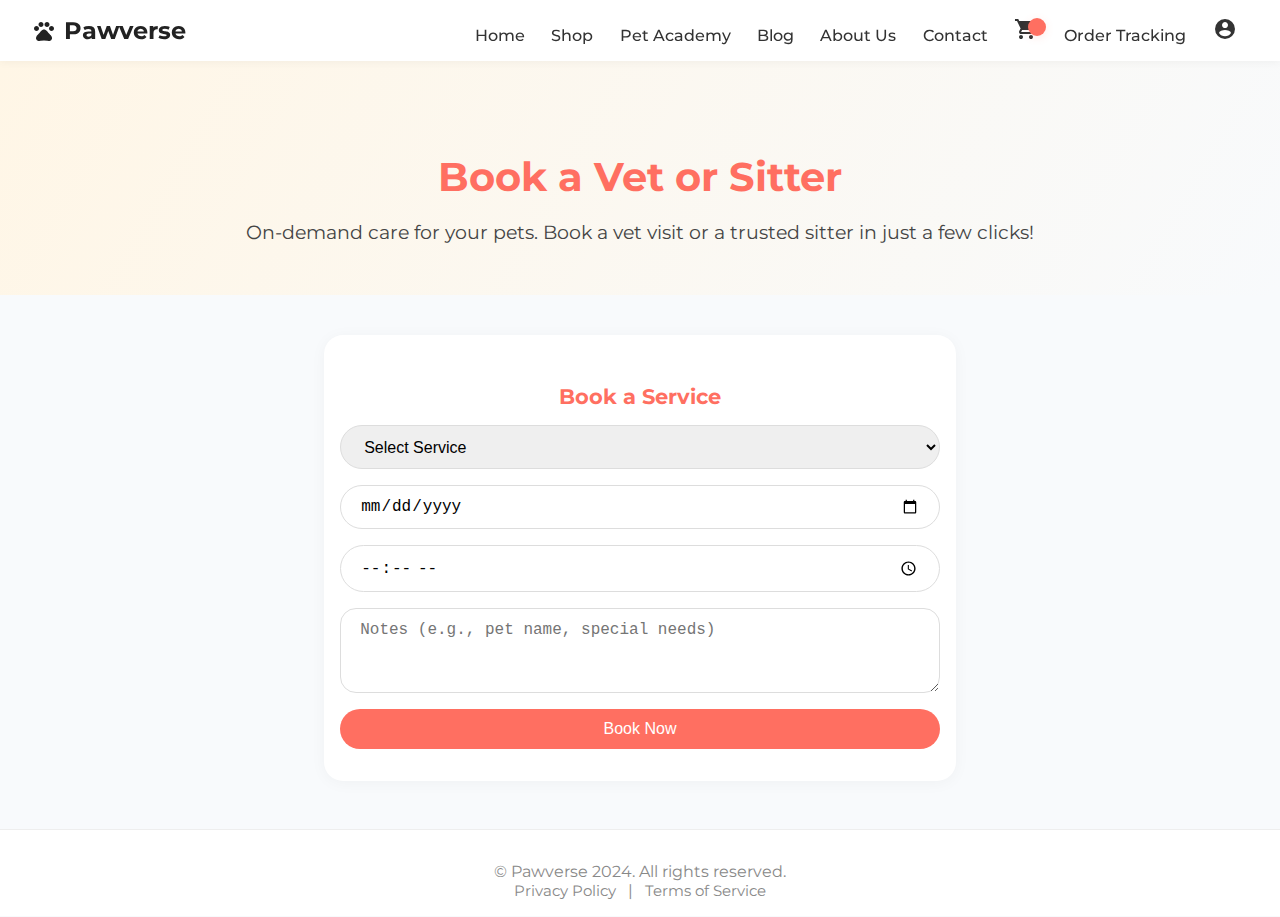
<file: pawverse/book-service.html>
<!DOCTYPE html>
<html lang="en">
<head>
  <meta charset="UTF-8" />
  <meta name="viewport" content="width=device-width, initial-scale=1.0" />
  <title>Book a Vet or Sitter - Pawverse</title>
  <link href="https://fonts.googleapis.com/css2?family=Montserrat:wght@700;400&display=swap" rel="stylesheet">
  <link href="https://fonts.googleapis.com/icon?family=Material+Icons" rel="stylesheet">
  <style>
    body { margin: 0; font-family: 'Montserrat', Arial, sans-serif; background: #f8fafc; color: #222; }
    .navbar { display: flex; justify-content: space-between; align-items: center; padding: 1rem 2rem; background: #fff; box-shadow: 0 2px 8px rgba(0,0,0,0.04); position: sticky; top: 0; z-index: 10; }
    .logo { font-size: 1.5rem; font-weight: 700; display: flex; align-items: center; gap: 0.5rem; }
    nav a { margin: 0 0.7rem; text-decoration: none; color: #333; font-weight: 500; transition: color 0.2s; position: relative; }
    nav a::after { content: ''; display: block; width: 0; height: 2px; background: #ff6f61; transition: width 0.3s; position: absolute; left: 0; bottom: -2px; }
    nav a:hover { color: #ff6f61; }
    nav a:hover::after { width: 100%; }
    .cart-badge { display: inline-block; min-width: 18px; height: 18px; background: #ff6f61; color: #fff; font-size: 0.85rem; border-radius: 50%; text-align: center; line-height: 18px; position: absolute; top: -8px; right: -8px; font-weight: 700; box-shadow: 0 2px 8px rgba(255,111,97,0.15); z-index: 2; transition: background 0.2s, transform 0.2s; }
    .cart-badge:not(:empty) { animation: popBadge 0.5s; }
    @keyframes popBadge { 0% { transform: scale(1); } 40% { transform: scale(1.2); } 80% { transform: scale(0.9); } 100% { transform: scale(1); } }
    .hero-book-service { text-align: center; padding: 4rem 1rem 2rem 1rem; background: linear-gradient(120deg, #fff6e6 0%, #f8fafc 100%); animation: fadeInDown 1s 0.2s backwards; }
    .hero-book-service h1 { font-size: 2.5rem; color: #ff6f61; margin-bottom: 1rem; }
    .hero-book-service p { font-size: 1.2rem; color: #444; }
    @keyframes fadeInDown { from { opacity: 0; transform: translateY(-40px); } to { opacity: 1; transform: translateY(0); } }
    .book-section { max-width: 600px; margin: 2.5rem auto; background: #fff; border-radius: 1.2rem; box-shadow: 0 2px 16px rgba(0,0,0,0.04); padding: 2rem 1rem; animation: fadeInUp 1s 0.4s backwards; }
    @keyframes fadeInUp { from { opacity: 0; transform: translateY(40px); } to { opacity: 1; transform: translateY(0); } }
    .book-section h2 { color: #ff6f61; font-size: 1.3rem; margin-bottom: 1rem; text-align: center; }
    .book-form { display: flex; flex-direction: column; gap: 1rem; }
    .book-form select, .book-form input, .book-form textarea { padding: 0.7rem 1.2rem; border-radius: 2rem; border: 1px solid #ddd; font-size: 1rem; outline: none; transition: border 0.2s; }
    .book-form input:focus, .book-form select:focus, .book-form textarea:focus { border: 1.5px solid #ff6f61; }
    .book-form textarea { border-radius: 1rem; resize: vertical; min-height: 60px; }
    .book-form button { background: #ff6f61; color: #fff; border: none; padding: 0.7rem 2rem; border-radius: 2rem; font-size: 1rem; cursor: pointer; transition: background 0.2s, transform 0.2s; }
    .book-form button:hover { background: #ff3b1f; transform: scale(1.05); }
    .confirmation { background: #f8fafc; border-radius: 1rem; padding: 1.2rem; color: #25d366; text-align: center; font-weight: 600; margin-top: 1.2rem; animation: fadeIn 1s 0.8s backwards; }
    @keyframes fadeIn { from { opacity: 0; } to { opacity: 1; } }
    .footer { text-align: center; padding: 2rem 1rem 1rem 1rem; background: #fff; color: #888; font-size: 1rem; margin-top: 3rem; border-top: 1px solid #eee; }
    .footer-links a { color: #888; text-decoration: none; margin: 0 0.5rem; font-size: 0.95rem; }
    .footer-links a:hover { color: #ff6f61; }
    @media (max-width: 600px) { .navbar { flex-direction: column; align-items: flex-start; padding: 1rem; } nav { margin-top: 0.5rem; } .hero-book-service { padding: 2rem 0.5rem 1.5rem 0.5rem; } }
  </style>
</head>
<body>
  <header class="navbar">
    <div class="logo"><span class="material-icons">pets</span> Pawverse</div>
    <nav>
      <a href="index.html">Home</a>
      <a href="shop.html">Shop</a>
      <a href="academy.html">Pet Academy</a>
      <a href="blog.html">Blog</a>
      <a href="about.html">About Us</a>
      <a href="contact.html">Contact</a>
      <a href="cart.html" class="cart-icon"><span class="material-icons">shopping_cart</span><span class="cart-badge"></span></a>
      <a href="order-tracking.html">Order Tracking</a>
      <a href="profile.html" class="account-icon"><span class="material-icons">account_circle</span></a>
    </nav>
  </header>
  <main>
    <section class="hero-book-service">
      <h1>Book a Vet or Sitter</h1>
      <p>On-demand care for your pets. Book a vet visit or a trusted sitter in just a few clicks!</p>
    </section>
    <section class="book-section">
      <h2>Book a Service</h2>
      <form class="book-form" id="book-form">
        <select id="service-type" required>
          <option value="">Select Service</option>
          <option value="Vet Visit">Vet Visit</option>
          <option value="Pet Sitter">Pet Sitter</option>
        </select>
        <input type="date" id="service-date" required />
        <input type="time" id="service-time" required />
        <textarea id="service-notes" placeholder="Notes (e.g., pet name, special needs)"></textarea>
        <button type="submit">Book Now</button>
      </form>
      <div class="confirmation" id="confirmation" style="display:none;"></div>
    </section>
  </main>
  <footer class="footer">
    <div>© Pawverse 2024. All rights reserved.</div>
    <div class="footer-links">
      <a href="#">Privacy Policy</a> |
      <a href="#">Terms of Service</a>
    </div>
  </footer>
  <script src="cart.js"></script>
  <script>
    document.getElementById('book-form').addEventListener('submit', function(e) {
      e.preventDefault();
      const type = document.getElementById('service-type').value;
      const date = document.getElementById('service-date').value;
      const time = document.getElementById('service-time').value;
      const notes = document.getElementById('service-notes').value.trim();
      if (!type || !date || !time) return;
      document.getElementById('confirmation').style.display = 'block';
      document.getElementById('confirmation').textContent = `Booked: ${type} on ${date} at ${time}${notes ? ' ('+notes+')' : ''}`;
      this.reset();
      setTimeout(() => { document.getElementById('confirmation').style.display = 'none'; }, 3000);
    });
  </script>
</body>
</html>
</file>
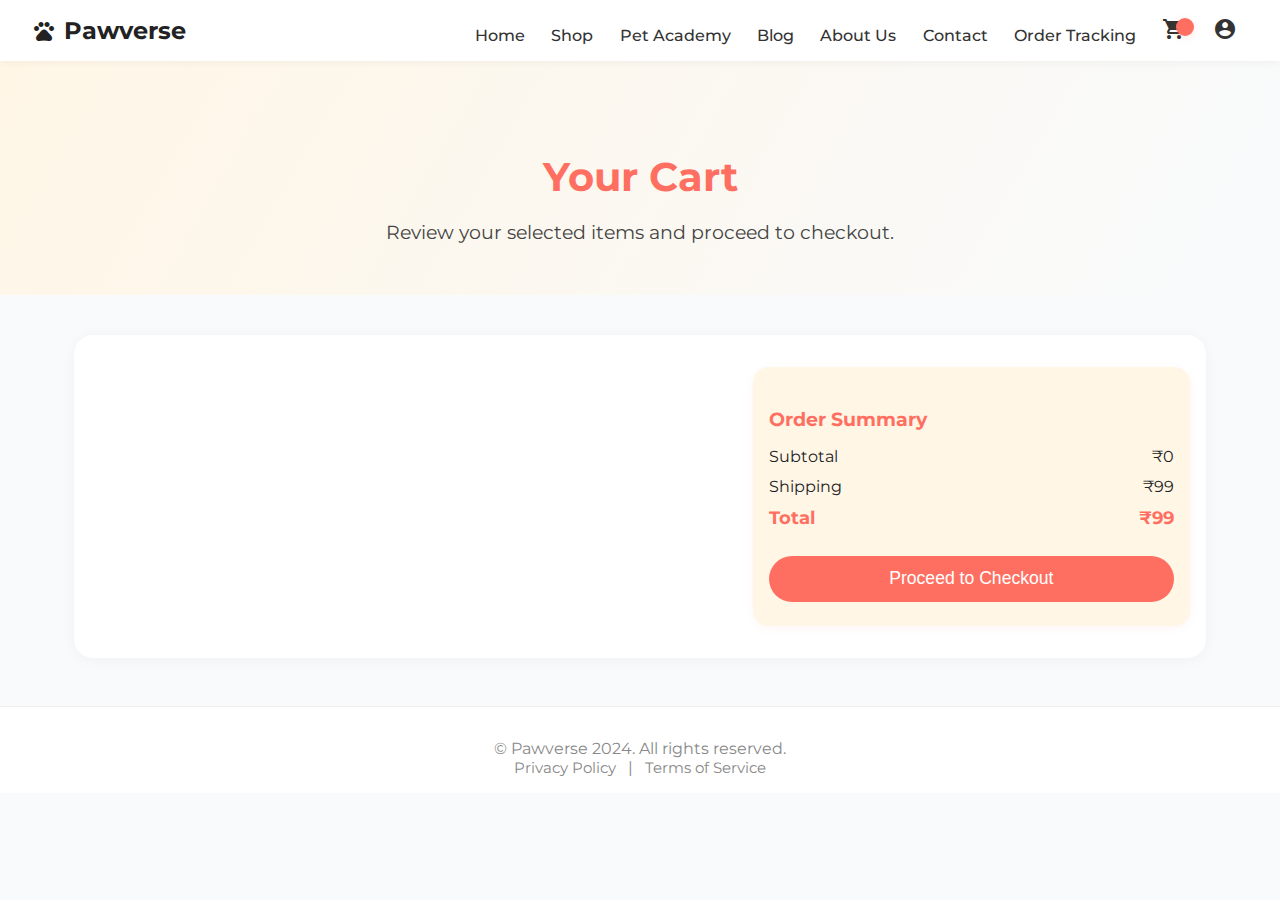
<file: pawverse/cart.html>
<!DOCTYPE html>
<html lang="en">
<head>
  <meta charset="UTF-8" />
  <meta name="viewport" content="width=device-width, initial-scale=1.0" />
  <title>Cart - Pawverse</title>
  <link href="https://fonts.googleapis.com/css2?family=Montserrat:wght@700;400&display=swap" rel="stylesheet">
  <link href="https://fonts.googleapis.com/icon?family=Material+Icons" rel="stylesheet">
  <style>
    body { margin: 0; font-family: 'Montserrat', Arial, sans-serif; background: #f8fafc; color: #222; }
    .navbar { display: flex; justify-content: space-between; align-items: center; padding: 1rem 2rem; background: #fff; box-shadow: 0 2px 8px rgba(0,0,0,0.04); position: sticky; top: 0; z-index: 10; }
    .logo { font-size: 1.5rem; font-weight: 700; display: flex; align-items: center; gap: 0.5rem; }
    nav a { margin: 0 0.7rem; text-decoration: none; color: #333; font-weight: 500; transition: color 0.2s; position: relative; }
    nav a::after { content: ''; display: block; width: 0; height: 2px; background: #ff6f61; transition: width 0.3s; position: absolute; left: 0; bottom: -2px; }
    nav a:hover { color: #ff6f61; }
    nav a:hover::after { width: 100%; }
    .hero-cart { text-align: center; padding: 4rem 1rem 2rem 1rem; background: linear-gradient(120deg, #fff6e6 0%, #f8fafc 100%); animation: fadeInDown 1s 0.2s backwards; }
    .hero-cart h1 { font-size: 2.5rem; color: #ff6f61; margin-bottom: 1rem; }
    .hero-cart p { font-size: 1.2rem; color: #444; }
    @keyframes fadeInDown { from { opacity: 0; transform: translateY(-40px); } to { opacity: 1; transform: translateY(0); } }
    .cart-section { max-width: 1100px; margin: 2.5rem auto; background: #fff; border-radius: 1.2rem; box-shadow: 0 2px 16px rgba(0,0,0,0.04); padding: 2rem 1rem; display: flex; flex-wrap: wrap; gap: 2rem; animation: fadeInUp 1s 0.4s backwards; }
    @keyframes fadeInUp { from { opacity: 0; transform: translateY(40px); } to { opacity: 1; transform: translateY(0); } }
    .cart-items { flex: 2 1 340px; min-width: 260px; }
    .cart-item { display: flex; align-items: center; gap: 1.2rem; background: #fff6e6; border-radius: 1rem; margin-bottom: 1.2rem; padding: 1rem; box-shadow: 0 2px 8px rgba(255,111,97,0.08); animation: fadeIn 0.8s backwards; }
    .cart-item img { width: 70px; height: 70px; object-fit: cover; border-radius: 1rem; border: 2px solid #fff; box-shadow: 0 2px 8px rgba(255,111,97,0.10); }
    .cart-item-details { flex: 1; }
    .cart-item-details h3 { margin: 0 0 0.3rem 0; font-size: 1.1rem; color: #ff6f61; }
    .cart-item-details p { margin: 0; color: #444; font-size: 0.98rem; }
    .cart-item .price { font-weight: 700; color: #222; margin-right: 1rem; }
    .cart-item .qty-controls { display: inline-flex; align-items: center; gap: 0.5rem; margin-right: 1rem; }
    .cart-item .qty-btn { background: #ff6f61; color: #fff; border: none; border-radius: 50%; width: 28px; height: 28px; font-size: 1.1rem; cursor: pointer; transition: background 0.2s; }
    .cart-item .qty-btn:hover { background: #ff3b1f; }
    .cart-item .remove-btn { background: none; border: none; color: #ff6f61; font-size: 1.2rem; cursor: pointer; margin-left: 0.5rem; transition: color 0.2s; }
    .cart-item .remove-btn:hover { color: #ff3b1f; }
    .order-summary { flex: 1 1 260px; min-width: 220px; background: #fff6e6; border-radius: 1rem; box-shadow: 0 2px 8px rgba(255,111,97,0.08); padding: 1.5rem 1rem; height: fit-content; animation: fadeInRight 1s 0.6s backwards; }
    @keyframes fadeInRight { from { opacity: 0; transform: translateX(40px); } to { opacity: 1; transform: translateX(0); } }
    .order-summary h2 { color: #ff6f61; font-size: 1.2rem; margin-bottom: 1rem; }
    .order-summary .summary-row { display: flex; justify-content: space-between; margin-bottom: 0.7rem; font-size: 1rem; }
    .order-summary .total { font-weight: 700; font-size: 1.1rem; color: #ff6f61; }
    .order-summary button { width: 100%; background: #ff6f61; color: #fff; border: none; padding: 0.8rem 0; border-radius: 2rem; font-size: 1.1rem; cursor: pointer; margin-top: 1rem; transition: background 0.2s, transform 0.2s; }
    .order-summary button:hover { background: #ff3b1f; transform: scale(1.04); }
    .footer { text-align: center; padding: 2rem 1rem 1rem 1rem; background: #fff; color: #888; font-size: 1rem; margin-top: 3rem; border-top: 1px solid #eee; }
    .footer-links a { color: #888; text-decoration: none; margin: 0 0.5rem; font-size: 0.95rem; }
    .footer-links a:hover { color: #ff6f61; }
    @media (max-width: 900px) { .cart-section { flex-direction: column; align-items: center; } .order-summary { width: 100%; } }
    @media (max-width: 600px) { .navbar { flex-direction: column; align-items: flex-start; padding: 1rem; } nav { margin-top: 0.5rem; } .hero-cart { padding: 2rem 0.5rem 1.5rem 0.5rem; } }
    .cart-badge {
      display: inline-block;
      min-width: 18px;
      height: 18px;
      background: #ff6f61;
      color: #fff;
      font-size: 0.85rem;
      border-radius: 50%;
      text-align: center;
      line-height: 18px;
      position: absolute;
      top: -8px;
      right: -8px;
      font-weight: 700;
      box-shadow: 0 2px 8px rgba(255,111,97,0.15);
      z-index: 2;
      transition: background 0.2s, transform 0.2s;
    }
    .cart-badge:not(:empty) {
      animation: popBadge 0.5s;
    }
    @keyframes popBadge {
      0% { transform: scale(1); }
      40% { transform: scale(1.2); }
      80% { transform: scale(0.9); }
      100% { transform: scale(1); }
    }
  </style>
</head>
<body>
  <header class="navbar">
    <div class="logo"><span class="material-icons">pets</span> Pawverse</div>
    <nav>
      <a href="index.html">Home</a>
      <a href="shop.html">Shop</a>
      <a href="academy.html">Pet Academy</a>
      <a href="blog.html">Blog</a>
      <a href="about.html">About Us</a>
      <a href="contact.html">Contact</a>
      <a href="order-tracking.html">Order Tracking</a>
      <a href="cart.html" class="cart-icon"><span class="material-icons">shopping_cart</span><span class="cart-badge"></span></a>
      <a href="profile.html" class="account-icon"><span class="material-icons">account_circle</span></a>
    </nav>
  </header>
  <main>
    <section class="hero-cart">
      <h1>Your Cart</h1>
      <p>Review your selected items and proceed to checkout.</p>
    </section>
    <section class="cart-section">
      <div class="cart-items"></div>
      <div class="order-summary">
        <h2>Order Summary</h2>
        <div class="summary-row"><span>Subtotal</span><span>₹0</span></div>
        <div class="summary-row"><span>Shipping</span><span>₹99</span></div>
        <div class="summary-row total"><span>Total</span><span>₹99</span></div>
        <button>Proceed to Checkout</button>
      </div>
    </section>
  </main>
  <footer class="footer">
    <div>© Pawverse 2024. All rights reserved.</div>
    <div class="footer-links">
      <a href="#">Privacy Policy</a> |
      <a href="#">Terms of Service</a>
    </div>
  </footer>
  <script src="cart.js"></script>
</body>
</html>
</file>
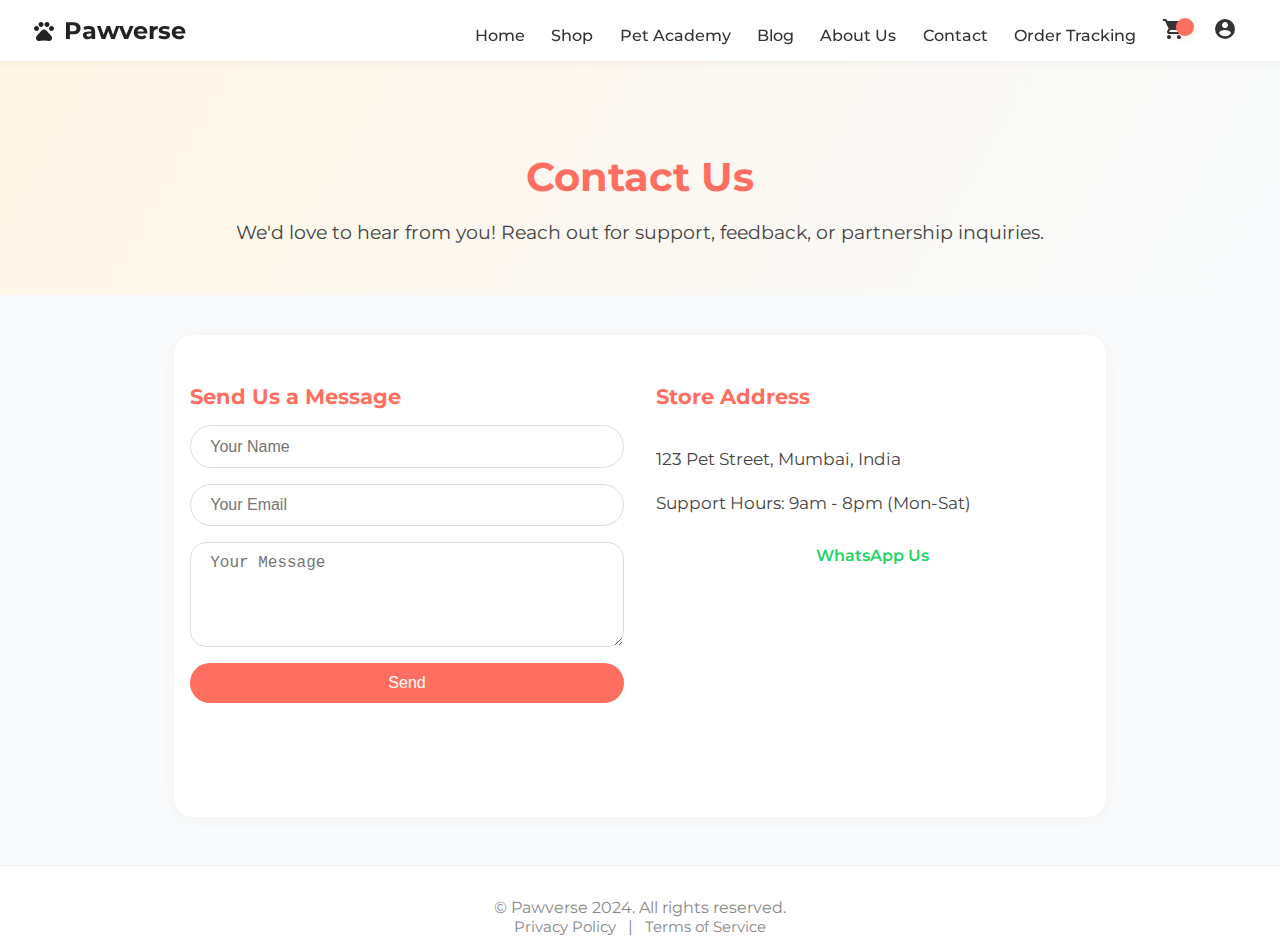
<file: pawverse/contact.html>
<!DOCTYPE html>
<html lang="en">
<head>
  <meta charset="UTF-8" />
  <meta name="viewport" content="width=device-width, initial-scale=1.0" />
  <title>Contact Us - Pawverse</title>
  <link href="https://fonts.googleapis.com/css2?family=Montserrat:wght@700;400&display=swap" rel="stylesheet">
  <link href="https://fonts.googleapis.com/icon?family=Material+Icons" rel="stylesheet">
  <style>
    body { margin: 0; font-family: 'Montserrat', Arial, sans-serif; background: #f8fafc; color: #222; }
    .navbar { display: flex; justify-content: space-between; align-items: center; padding: 1rem 2rem; background: #fff; box-shadow: 0 2px 8px rgba(0,0,0,0.04); position: sticky; top: 0; z-index: 10; }
    .logo { font-size: 1.5rem; font-weight: 700; display: flex; align-items: center; gap: 0.5rem; }
    nav a { margin: 0 0.7rem; text-decoration: none; color: #333; font-weight: 500; transition: color 0.2s; position: relative; }
    nav a::after { content: ''; display: block; width: 0; height: 2px; background: #ff6f61; transition: width 0.3s; position: absolute; left: 0; bottom: -2px; }
    nav a:hover { color: #ff6f61; }
    nav a:hover::after { width: 100%; }
    .hero-contact { text-align: center; padding: 4rem 1rem 2rem 1rem; background: linear-gradient(120deg, #fff6e6 0%, #f8fafc 100%); }
    .hero-contact h1 { font-size: 2.5rem; color: #ff6f61; margin-bottom: 1rem; }
    .hero-contact p { font-size: 1.2rem; color: #444; }
    .contact-section { max-width: 900px; margin: 2.5rem auto; background: #fff; border-radius: 1.2rem; box-shadow: 0 2px 16px rgba(0,0,0,0.04); padding: 2rem 1rem; display: flex; flex-wrap: wrap; gap: 2rem; }
    .contact-form { flex: 1 1 320px; min-width: 260px; }
    .contact-form h2 { color: #ff6f61; font-size: 1.3rem; margin-bottom: 1rem; }
    .contact-form form { display: flex; flex-direction: column; gap: 1rem; }
    .contact-form input, .contact-form textarea { padding: 0.7rem 1.2rem; border-radius: 2rem; border: 1px solid #ddd; font-size: 1rem; outline: none; transition: border 0.2s; }
    .contact-form input:focus, .contact-form textarea:focus { border: 1.5px solid #ff6f61; }
    .contact-form textarea { border-radius: 1rem; resize: vertical; min-height: 80px; }
    .contact-form button { background: #ff6f61; color: #fff; border: none; padding: 0.7rem 2rem; border-radius: 2rem; font-size: 1rem; cursor: pointer; transition: background 0.2s, transform 0.2s; }
    .contact-form button:hover { background: #ff3b1f; transform: scale(1.05); }
    .contact-info { flex: 1 1 320px; min-width: 260px; display: flex; flex-direction: column; gap: 1.5rem; justify-content: center; }
    .contact-info h2 { color: #ff6f61; font-size: 1.3rem; margin-bottom: 1rem; }
    .contact-info p { color: #444; font-size: 1.05rem; margin: 0; }
    .map-embed { width: 100%; height: 180px; border-radius: 1rem; border: none; margin-top: 1rem; }
    .whatsapp-link { display: inline-flex; align-items: center; gap: 0.5rem; color: #25d366; font-weight: 600; text-decoration: none; margin-top: 0.5rem; }
    .whatsapp-link .material-icons { font-size: 1.2rem; }
    .footer { text-align: center; padding: 2rem 1rem 1rem 1rem; background: #fff; color: #888; font-size: 1rem; margin-top: 3rem; border-top: 1px solid #eee; }
    .footer-links a { color: #888; text-decoration: none; margin: 0 0.5rem; font-size: 0.95rem; }
    .footer-links a:hover { color: #ff6f61; }
    @media (max-width: 900px) { .contact-section { flex-direction: column; align-items: center; } }
    @media (max-width: 600px) { .navbar { flex-direction: column; align-items: flex-start; padding: 1rem; } nav { margin-top: 0.5rem; } .hero-contact { padding: 2rem 0.5rem 1.5rem 0.5rem; } }
    .cart-badge {
      display: inline-block;
      min-width: 18px;
      height: 18px;
      background: #ff6f61;
      color: #fff;
      font-size: 0.85rem;
      border-radius: 50%;
      text-align: center;
      line-height: 18px;
      position: absolute;
      top: -8px;
      right: -8px;
      font-weight: 700;
      box-shadow: 0 2px 8px rgba(255,111,97,0.15);
      z-index: 2;
      transition: background 0.2s, transform 0.2s;
    }
    .cart-badge:not(:empty) {
      animation: popBadge 0.5s;
    }
    @keyframes popBadge {
      0% { transform: scale(1); }
      40% { transform: scale(1.2); }
      80% { transform: scale(0.9); }
      100% { transform: scale(1); }
    }
    nav a:focus, button:focus {
      outline: 2px solid #ff6f61;
      outline-offset: 2px;
    }
  </style>
</head>
<body>
  <header class="navbar">
    <div class="logo"><span class="material-icons">pets</span> Pawverse</div>
    <nav>
      <a href="index.html">Home</a>
      <a href="shop.html">Shop</a>
      <a href="academy.html">Pet Academy</a>
      <a href="blog.html">Blog</a>
      <a href="about.html">About Us</a>
      <a href="contact.html">Contact</a>
      <a href="order-tracking.html">Order Tracking</a>
      <a href="cart.html" class="cart-icon"><span class="material-icons">shopping_cart</span><span class="cart-badge"></span></a>
      <a href="profile.html" class="account-icon"><span class="material-icons">account_circle</span></a>
    </nav>
  </header>
  <main>
    <section class="hero-contact">
      <h1>Contact Us</h1>
      <p>We'd love to hear from you! Reach out for support, feedback, or partnership inquiries.</p>
    </section>
    <section class="contact-section">
      <div class="contact-form">
        <h2>Send Us a Message</h2>
        <form>
          <input type="text" placeholder="Your Name" required />
          <input type="email" placeholder="Your Email" required />
          <textarea placeholder="Your Message" required></textarea>
          <button type="submit">Send</button>
        </form>
      </div>
      <div class="contact-info">
        <h2>Store Address</h2>
        <p>123 Pet Street, Mumbai, India</p>
        <p>Support Hours: 9am - 8pm (Mon-Sat)</p>
        <a class="whatsapp-link" href="https://wa.me/919999999999" target="_blank"><span class="material-icons">whatsapp</span> WhatsApp Us</a>
        <iframe class="map-embed" src="https://www.google.com/maps/embed?pb=!1m18!1m12!1m3!1d241317.1160982606!2d72.74109995!3d19.0821978!2m3!1f0!2f0!3f0!3m2!1i1024!2i768!4f13.1!3m3!1m2!1s0x3be7b63b0c8a8b0b%3A0x1b1b1b1b1b1b1b1b!2sMumbai%2C%20Maharashtra%2C%20India!5e0!3m2!1sen!2sin!4v1680000000000!5m2!1sen!2sin" allowfullscreen="" loading="lazy" referrerpolicy="no-referrer-when-downgrade"></iframe>
      </div>
    </section>
  </main>
  <footer class="footer">
    <div>© Pawverse 2024. All rights reserved.</div>
    <div class="footer-links">
      <a href="#">Privacy Policy</a> |
      <a href="#">Terms of Service</a>
    </div>
  </footer>
  <script src="cart.js"></script>
</body>
</html>
</file>
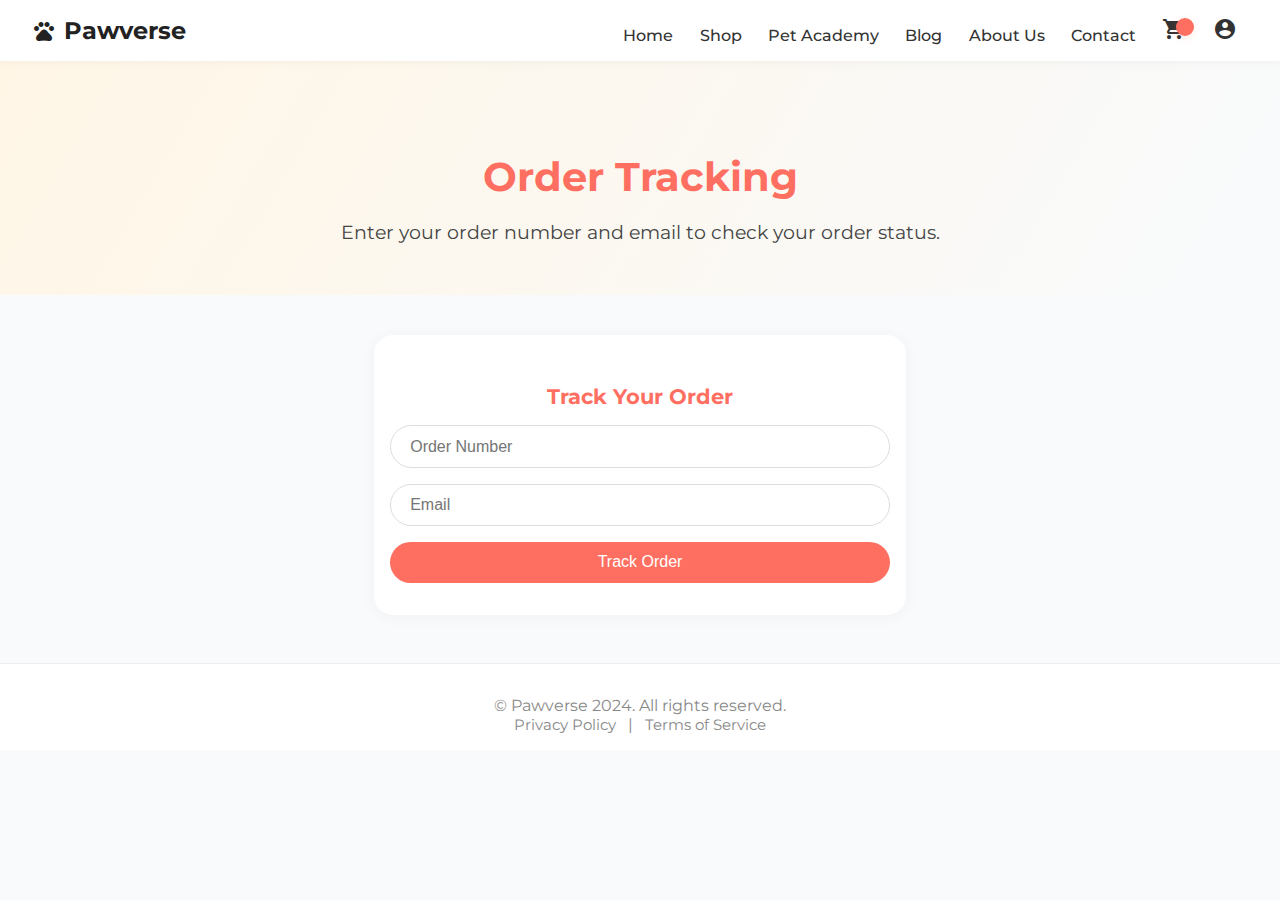
<file: pawverse/order-tracking.html>
<!DOCTYPE html>
<html lang="en">
<head>
  <meta charset="UTF-8" />
  <meta name="viewport" content="width=device-width, initial-scale=1.0" />
  <title>Order Tracking - Pawverse</title>
  <link href="https://fonts.googleapis.com/css2?family=Montserrat:wght@700;400&display=swap" rel="stylesheet">
  <link href="https://fonts.googleapis.com/icon?family=Material+Icons" rel="stylesheet">
  <style>
    body { margin: 0; font-family: 'Montserrat', Arial, sans-serif; background: #f8fafc; color: #222; }
    .navbar { display: flex; justify-content: space-between; align-items: center; padding: 1rem 2rem; background: #fff; box-shadow: 0 2px 8px rgba(0,0,0,0.04); position: sticky; top: 0; z-index: 10; }
    .logo { font-size: 1.5rem; font-weight: 700; display: flex; align-items: center; gap: 0.5rem; }
    nav a { margin: 0 0.7rem; text-decoration: none; color: #333; font-weight: 500; transition: color 0.2s; position: relative; }
    nav a::after { content: ''; display: block; width: 0; height: 2px; background: #ff6f61; transition: width 0.3s; position: absolute; left: 0; bottom: -2px; }
    nav a:hover { color: #ff6f61; }
    nav a:hover::after { width: 100%; }
    .cart-badge { display: inline-block; min-width: 18px; height: 18px; background: #ff6f61; color: #fff; font-size: 0.85rem; border-radius: 50%; text-align: center; line-height: 18px; position: absolute; top: -8px; right: -8px; font-weight: 700; box-shadow: 0 2px 8px rgba(255,111,97,0.15); z-index: 2; transition: background 0.2s, transform 0.2s; }
    .cart-badge:not(:empty) { animation: popBadge 0.5s; }
    @keyframes popBadge { 0% { transform: scale(1); } 40% { transform: scale(1.2); } 80% { transform: scale(0.9); } 100% { transform: scale(1); } }
    .hero-order-track { text-align: center; padding: 4rem 1rem 2rem 1rem; background: linear-gradient(120deg, #fff6e6 0%, #f8fafc 100%); animation: fadeInDown 1s 0.2s backwards; }
    .hero-order-track h1 { font-size: 2.5rem; color: #ff6f61; margin-bottom: 1rem; }
    .hero-order-track p { font-size: 1.2rem; color: #444; }
    @keyframes fadeInDown { from { opacity: 0; transform: translateY(-40px); } to { opacity: 1; transform: translateY(0); } }
    .order-track-section { max-width: 500px; margin: 2.5rem auto; background: #fff; border-radius: 1.2rem; box-shadow: 0 2px 16px rgba(0,0,0,0.04); padding: 2rem 1rem; animation: fadeInUp 1s 0.4s backwards; }
    @keyframes fadeInUp { from { opacity: 0; transform: translateY(40px); } to { opacity: 1; transform: translateY(0); } }
    .order-track-section h2 { color: #ff6f61; font-size: 1.3rem; margin-bottom: 1rem; text-align: center; }
    .order-track-form { display: flex; flex-direction: column; gap: 1rem; }
    .order-track-form input { padding: 0.7rem 1.2rem; border-radius: 2rem; border: 1px solid #ddd; font-size: 1rem; outline: none; transition: border 0.2s; }
    .order-track-form input:focus { border: 1.5px solid #ff6f61; }
    .order-track-form button { background: #ff6f61; color: #fff; border: none; padding: 0.7rem 2rem; border-radius: 2rem; font-size: 1rem; cursor: pointer; transition: background 0.2s, transform 0.2s; }
    .order-track-form button:hover { background: #ff3b1f; transform: scale(1.05); }
    .order-status { background: #f8fafc; border-radius: 1rem; padding: 1.2rem; color: #25d366; text-align: center; font-weight: 600; margin-top: 1.2rem; animation: fadeIn 1s 0.8s backwards; }
    .order-status.error { color: #ff6f61; }
    .footer { text-align: center; padding: 2rem 1rem 1rem 1rem; background: #fff; color: #888; font-size: 1rem; margin-top: 3rem; border-top: 1px solid #eee; }
    .footer-links a { color: #888; text-decoration: none; margin: 0 0.5rem; font-size: 0.95rem; }
    .footer-links a:hover { color: #ff6f61; }
    @media (max-width: 600px) { .navbar { flex-direction: column; align-items: flex-start; padding: 1rem; } nav { margin-top: 0.5rem; } .hero-order-track { padding: 2rem 0.5rem 1.5rem 0.5rem; } }
  </style>
</head>
<body>
  <header class="navbar">
    <div class="logo"><span class="material-icons">pets</span> Pawverse</div>
    <nav>
      <a href="index.html">Home</a>
      <a href="shop.html">Shop</a>
      <a href="academy.html">Pet Academy</a>
      <a href="blog.html">Blog</a>
      <a href="about.html">About Us</a>
      <a href="contact.html">Contact</a>
      <a href="cart.html" class="cart-icon"><span class="material-icons">shopping_cart</span><span class="cart-badge"></span></a>
      <a href="profile.html" class="account-icon"><span class="material-icons">account_circle</span></a>
    </nav>
  </header>
  <main>
    <section class="hero-order-track">
      <h1>Order Tracking</h1>
      <p>Enter your order number and email to check your order status.</p>
    </section>
    <section class="order-track-section">
      <h2>Track Your Order</h2>
      <form class="order-track-form" id="order-track-form">
        <input type="text" id="order-number" placeholder="Order Number" required />
        <input type="email" id="order-email" placeholder="Email" required />
        <button type="submit">Track Order</button>
      </form>
      <div class="order-status" id="order-status" style="display:none;"></div>
    </section>
  </main>
  <footer class="footer">
    <div>© Pawverse 2024. All rights reserved.</div>
    <div class="footer-links">
      <a href="#">Privacy Policy</a> |
      <a href="#">Terms of Service</a>
    </div>
  </footer>
  <script src="cart.js"></script>
  <script>
    // Demo order data
    const demoOrders = [
      { number: 'ORD123', email: 'user@email.com', status: 'Shipped', eta: '2 days', items: 'Dog Food x1, Cat Toy x2' },
      { number: 'ORD456', email: 'petparent@email.com', status: 'Delivered', eta: 'Delivered', items: 'Cat Food x1' }
    ];
    document.getElementById('order-track-form').addEventListener('submit', function(e) {
      e.preventDefault();
      const number = document.getElementById('order-number').value.trim();
      const email = document.getElementById('order-email').value.trim();
      const found = demoOrders.find(o => o.number === number && o.email === email);
      const statusDiv = document.getElementById('order-status');
      if (found) {
        statusDiv.className = 'order-status';
        statusDiv.innerHTML = `<b>Status:</b> ${found.status}<br><b>ETA:</b> ${found.eta}<br><b>Items:</b> ${found.items}`;
      } else {
        statusDiv.className = 'order-status error';
        statusDiv.textContent = 'Order not found. Please check your details.';
      }
      statusDiv.style.display = 'block';
    });
  </script>
</body>
</html>
</file>
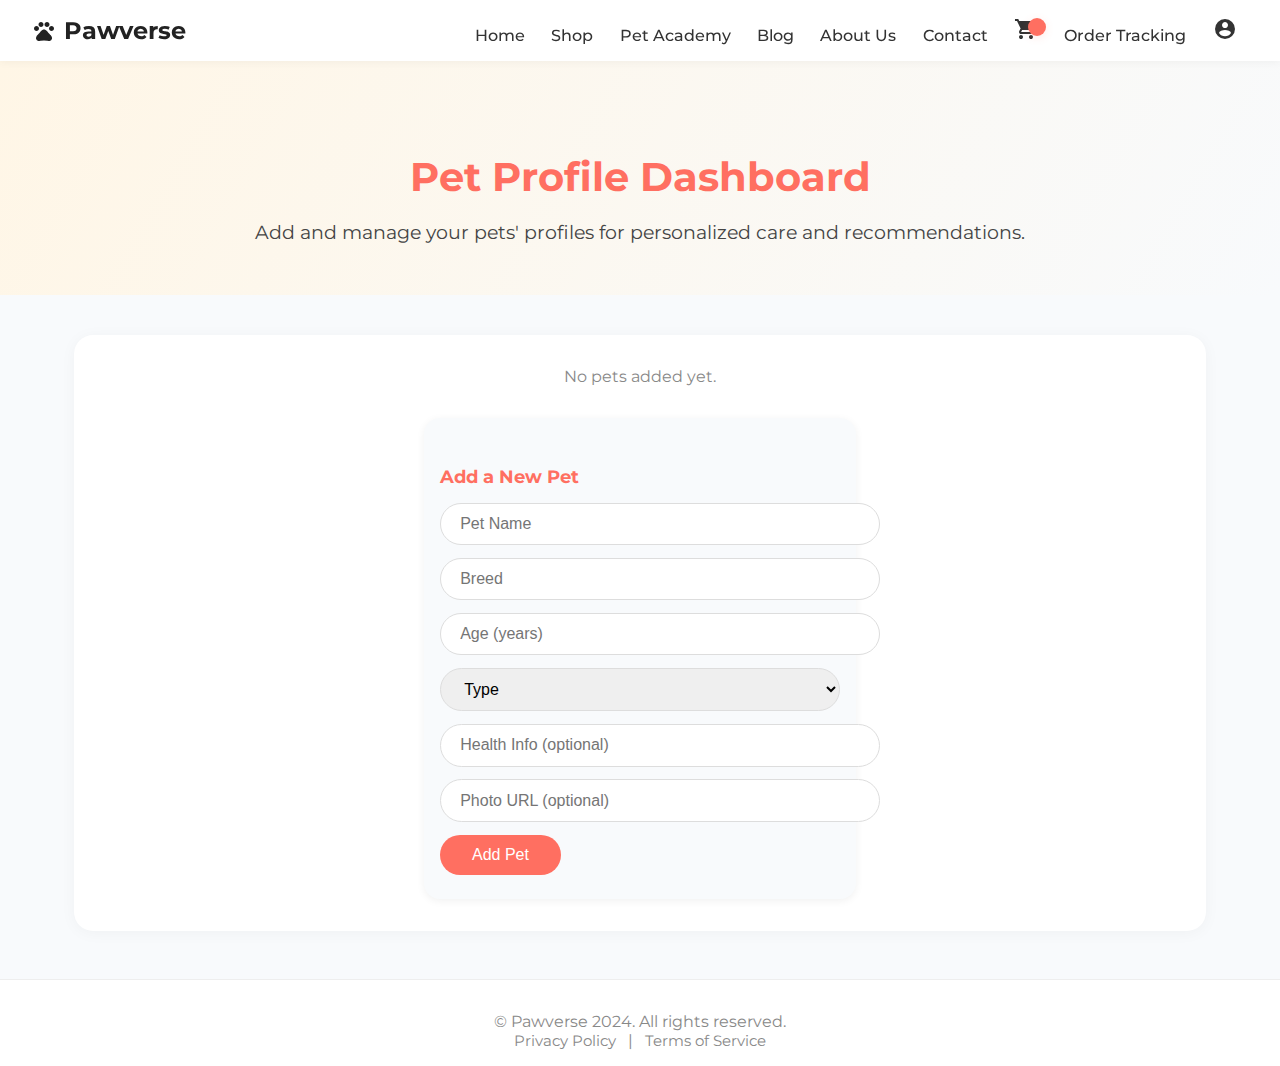
<file: pawverse/pet-profile.html>
<!DOCTYPE html>
<html lang="en">
<head>
  <meta charset="UTF-8" />
  <meta name="viewport" content="width=device-width, initial-scale=1.0" />
  <title>Pet Profile Dashboard - Pawverse</title>
  <link href="https://fonts.googleapis.com/css2?family=Montserrat:wght@700;400&display=swap" rel="stylesheet">
  <link href="https://fonts.googleapis.com/icon?family=Material+Icons" rel="stylesheet">
  <style>
    body { margin: 0; font-family: 'Montserrat', Arial, sans-serif; background: #f8fafc; color: #222; }
    .navbar { display: flex; justify-content: space-between; align-items: center; padding: 1rem 2rem; background: #fff; box-shadow: 0 2px 8px rgba(0,0,0,0.04); position: sticky; top: 0; z-index: 10; }
    .logo { font-size: 1.5rem; font-weight: 700; display: flex; align-items: center; gap: 0.5rem; }
    nav a { margin: 0 0.7rem; text-decoration: none; color: #333; font-weight: 500; transition: color 0.2s; position: relative; }
    nav a::after { content: ''; display: block; width: 0; height: 2px; background: #ff6f61; transition: width 0.3s; position: absolute; left: 0; bottom: -2px; }
    nav a:hover { color: #ff6f61; }
    nav a:hover::after { width: 100%; }
    .cart-badge { display: inline-block; min-width: 18px; height: 18px; background: #ff6f61; color: #fff; font-size: 0.85rem; border-radius: 50%; text-align: center; line-height: 18px; position: absolute; top: -8px; right: -8px; font-weight: 700; box-shadow: 0 2px 8px rgba(255,111,97,0.15); z-index: 2; transition: background 0.2s, transform 0.2s; }
    .cart-badge:not(:empty) { animation: popBadge 0.5s; }
    @keyframes popBadge { 0% { transform: scale(1); } 40% { transform: scale(1.2); } 80% { transform: scale(0.9); } 100% { transform: scale(1); } }
    .hero-pet-profile { text-align: center; padding: 4rem 1rem 2rem 1rem; background: linear-gradient(120deg, #fff6e6 0%, #f8fafc 100%); animation: fadeInDown 1s 0.2s backwards; }
    .hero-pet-profile h1 { font-size: 2.5rem; color: #ff6f61; margin-bottom: 1rem; }
    .hero-pet-profile p { font-size: 1.2rem; color: #444; }
    @keyframes fadeInDown { from { opacity: 0; transform: translateY(-40px); } to { opacity: 1; transform: translateY(0); } }
    .pet-profile-section { max-width: 1100px; margin: 2.5rem auto; background: #fff; border-radius: 1.2rem; box-shadow: 0 2px 16px rgba(0,0,0,0.04); padding: 2rem 1rem; animation: fadeInUp 1s 0.4s backwards; }
    @keyframes fadeInUp { from { opacity: 0; transform: translateY(40px); } to { opacity: 1; transform: translateY(0); } }
    .pet-list { display: flex; flex-wrap: wrap; gap: 2rem; justify-content: center; margin-bottom: 2rem; }
    .pet-card { flex: 1 1 260px; min-width: 220px; max-width: 320px; background: #fff6e6; border-radius: 1rem; box-shadow: 0 2px 8px rgba(255,111,97,0.08); padding: 2rem 1rem; text-align: center; position: relative; animation: fadeIn 1s 0.6s backwards; }
    @keyframes fadeIn { from { opacity: 0; } to { opacity: 1; } }
    .pet-card img { width: 90px; height: 90px; object-fit: cover; border-radius: 50%; margin-bottom: 1rem; border: 3px solid #fff; box-shadow: 0 2px 8px rgba(255,111,97,0.10); }
    .pet-card h3 { margin: 0.5rem 0 0.3rem 0; font-size: 1.1rem; color: #ff6f61; }
    .pet-card p { font-size: 1rem; color: #444; margin-bottom: 0.5rem; }
    .pet-card .edit-btn { background: #ff6f61; color: #fff; border: none; padding: 0.5rem 1.2rem; border-radius: 2rem; font-size: 0.95rem; cursor: pointer; margin-top: 0.7rem; transition: background 0.2s, transform 0.2s; }
    .pet-card .edit-btn:hover { background: #ff3b1f; transform: scale(1.05); }
    .add-pet-form { max-width: 400px; margin: 0 auto; background: #f8fafc; border-radius: 1rem; box-shadow: 0 2px 8px rgba(0,0,0,0.06); padding: 1.5rem 1rem; animation: fadeIn 1s 0.8s backwards; }
    .add-pet-form h4 { color: #ff6f61; margin-bottom: 1rem; font-size: 1.1rem; }
    .add-pet-form input, .add-pet-form select { width: 100%; padding: 0.7rem 1.2rem; border-radius: 2rem; border: 1px solid #ddd; font-size: 1rem; margin-bottom: 0.8rem; outline: none; transition: border 0.2s; }
    .add-pet-form input:focus, .add-pet-form select:focus { border: 1.5px solid #ff6f61; }
    .add-pet-form button { background: #ff6f61; color: #fff; border: none; padding: 0.7rem 2rem; border-radius: 2rem; font-size: 1rem; cursor: pointer; transition: background 0.2s, transform 0.2s; }
    .add-pet-form button:hover { background: #ff3b1f; transform: scale(1.05); }
    .footer { text-align: center; padding: 2rem 1rem 1rem 1rem; background: #fff; color: #888; font-size: 1rem; margin-top: 3rem; border-top: 1px solid #eee; }
    .footer-links a { color: #888; text-decoration: none; margin: 0 0.5rem; font-size: 0.95rem; }
    .footer-links a:hover { color: #ff6f61; }
    @media (max-width: 900px) { .pet-list { flex-direction: column; align-items: center; } }
    @media (max-width: 600px) { .navbar { flex-direction: column; align-items: flex-start; padding: 1rem; } nav { margin-top: 0.5rem; } .hero-pet-profile { padding: 2rem 0.5rem 1.5rem 0.5rem; } }
  </style>
</head>
<body>
  <header class="navbar">
    <div class="logo"><span class="material-icons">pets</span> Pawverse</div>
    <nav>
      <a href="index.html">Home</a>
      <a href="shop.html">Shop</a>
      <a href="academy.html">Pet Academy</a>
      <a href="blog.html">Blog</a>
      <a href="about.html">About Us</a>
      <a href="contact.html">Contact</a>
      <a href="cart.html" class="cart-icon"><span class="material-icons">shopping_cart</span><span class="cart-badge"></span></a>
      <a href="order-tracking.html">Order Tracking</a>
      <a href="profile.html" class="account-icon"><span class="material-icons">account_circle</span></a>
    </nav>
  </header>
  <main>
    <section class="hero-pet-profile">
      <h1>Pet Profile Dashboard</h1>
      <p>Add and manage your pets' profiles for personalized care and recommendations.</p>
    </section>
    <section class="pet-profile-section">
      <div class="pet-list" id="pet-list">
        <!-- Pet cards will be rendered here by JS -->
      </div>
      <form class="add-pet-form" id="add-pet-form">
        <h4>Add a New Pet</h4>
        <input type="text" id="pet-name" placeholder="Pet Name" required />
        <input type="text" id="pet-breed" placeholder="Breed" required />
        <input type="number" id="pet-age" placeholder="Age (years)" min="0" required />
        <select id="pet-type" required>
          <option value="">Type</option>
          <option value="Dog">Dog</option>
          <option value="Cat">Cat</option>
          <option value="Other">Other</option>
        </select>
        <input type="text" id="pet-health" placeholder="Health Info (optional)" />
        <input type="url" id="pet-photo" placeholder="Photo URL (optional)" />
        <button type="submit">Add Pet</button>
      </form>
    </section>
  </main>
  <footer class="footer">
    <div>© Pawverse 2024. All rights reserved.</div>
    <div class="footer-links">
      <a href="#">Privacy Policy</a> |
      <a href="#">Terms of Service</a>
    </div>
  </footer>
  <script src="cart.js"></script>
  <script>
    // Pet Profile JS (localStorage based)
    function getPets() {
      return JSON.parse(localStorage.getItem('pawverse_pets') || '[]');
    }
    function setPets(pets) {
      localStorage.setItem('pawverse_pets', JSON.stringify(pets));
    }
    function renderPets() {
      const pets = getPets();
      const list = document.getElementById('pet-list');
      list.innerHTML = '';
      if (pets.length === 0) {
        list.innerHTML = '<div style="color:#888;text-align:center;width:100%;">No pets added yet.</div>';
        return;
      }
      pets.forEach((pet, idx) => {
        const card = document.createElement('div');
        card.className = 'pet-card';
        card.innerHTML = `
          <img src="${pet.photo || 'https://images.unsplash.com/photo-1518717758536-85ae29035b6d?auto=format&fit=crop&w=200&q=80'}" alt="${pet.name}" />
          <h3>${pet.name}</h3>
          <p><b>Type:</b> ${pet.type}</p>
          <p><b>Breed:</b> ${pet.breed}</p>
          <p><b>Age:</b> ${pet.age} years</p>
          <p><b>Health:</b> ${pet.health || 'N/A'}</p>
          <button class="edit-btn" data-idx="${idx}">Remove</button>
        `;
        card.querySelector('.edit-btn').addEventListener('click', function() {
          const pets = getPets();
          pets.splice(idx, 1);
          setPets(pets);
          renderPets();
        });
        list.appendChild(card);
      });
    }
    document.getElementById('add-pet-form').addEventListener('submit', function(e) {
      e.preventDefault();
      const name = document.getElementById('pet-name').value.trim();
      const breed = document.getElementById('pet-breed').value.trim();
      const age = document.getElementById('pet-age').value;
      const type = document.getElementById('pet-type').value;
      const health = document.getElementById('pet-health').value.trim();
      const photo = document.getElementById('pet-photo').value.trim();
      if (!name || !breed || !age || !type) return;
      const pets = getPets();
      pets.push({ name, breed, age, type, health, photo });
      setPets(pets);
      renderPets();
      this.reset();
    });
    renderPets();
  </script>
</body>
</html>
</file>
